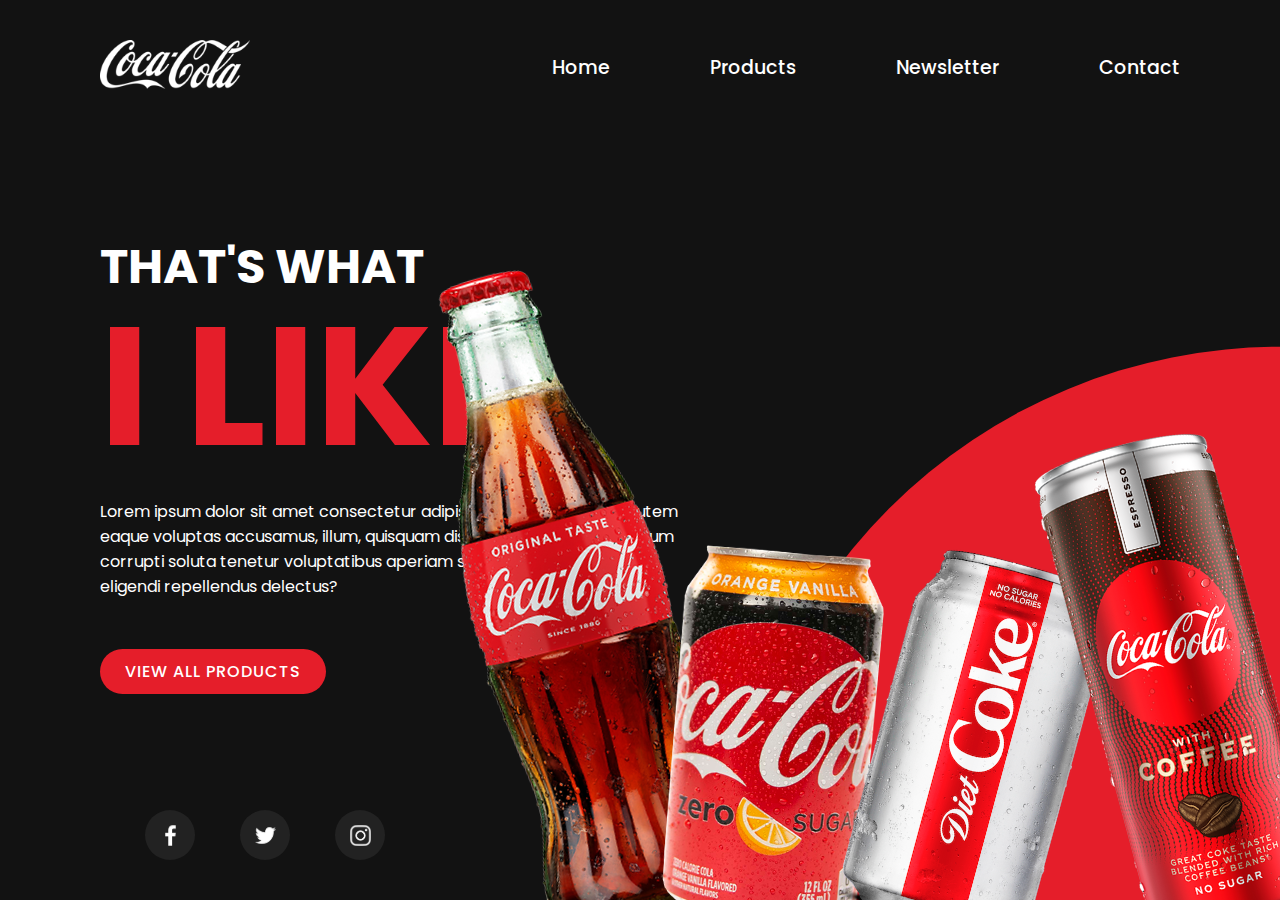
<file: index.html>
<!DOCTYPE html>
<html lang="en">
<head>
    <meta charset="UTF-8">
    <meta http-equiv="X-UA-Compatible" content="IE=edge">
    <meta name="viewport" content="width=device-width, initial-scale=1.0">
    <link rel="stylesheet" href="style.css">
    <title>Document</title>
</head>
<body>
    <section>
        <div class="circle"></div>
        <header>
            <a href="#"><img src="./images/logo.png" alt="" class="logo"></a>
            <nav class="navegation">
                <ul>
                    <li><a href="#">Home</a></li>
                    <li><a href="#">Products</a></li>
                    <li><a href="#">Newsletter</a></li>
                    <li><a href="#">Contact</a></li>
                </ul>
            </nav>
        </header>
        <div class="content">
            <div class="text">
                <h2>THAT'S WHAT <br><span>I LIKE</span></h2>
                <p>Lorem ipsum dolor sit amet consectetur adipisicing elit. Asperiores autem eaque voluptas accusamus, illum, quisquam distinctio adipisci iusto earum corrupti soluta tenetur voluptatibus aperiam saepe vitae architecto eligendi repellendus delectus?</p>
                <a href="#">VIEW ALL PRODUCTS</a>
            </div>
        </div>
        <ul class="icons">
            <li><a href="#"><img src="./images/facebook.png" alt=""></a></li>
            <li><a href="#"><img src="images/twitter.png" alt=""></a></li>
            <li><a href="#"><img src="./images/instagram.png" alt=""></a></li>
        </ul>
        <div class="boxImg">
            <img src="./images/cocacola1.png" alt="" class="img1">
            <img src="./images/cocacola2.png" alt="" class="img2">
            <img src="./images/cocacola3.png" alt="" class="img3">
            <img src="./images/cocacola4.png" alt="" class="img4">
        </div>
    </section>
</body>
</html>
</file>
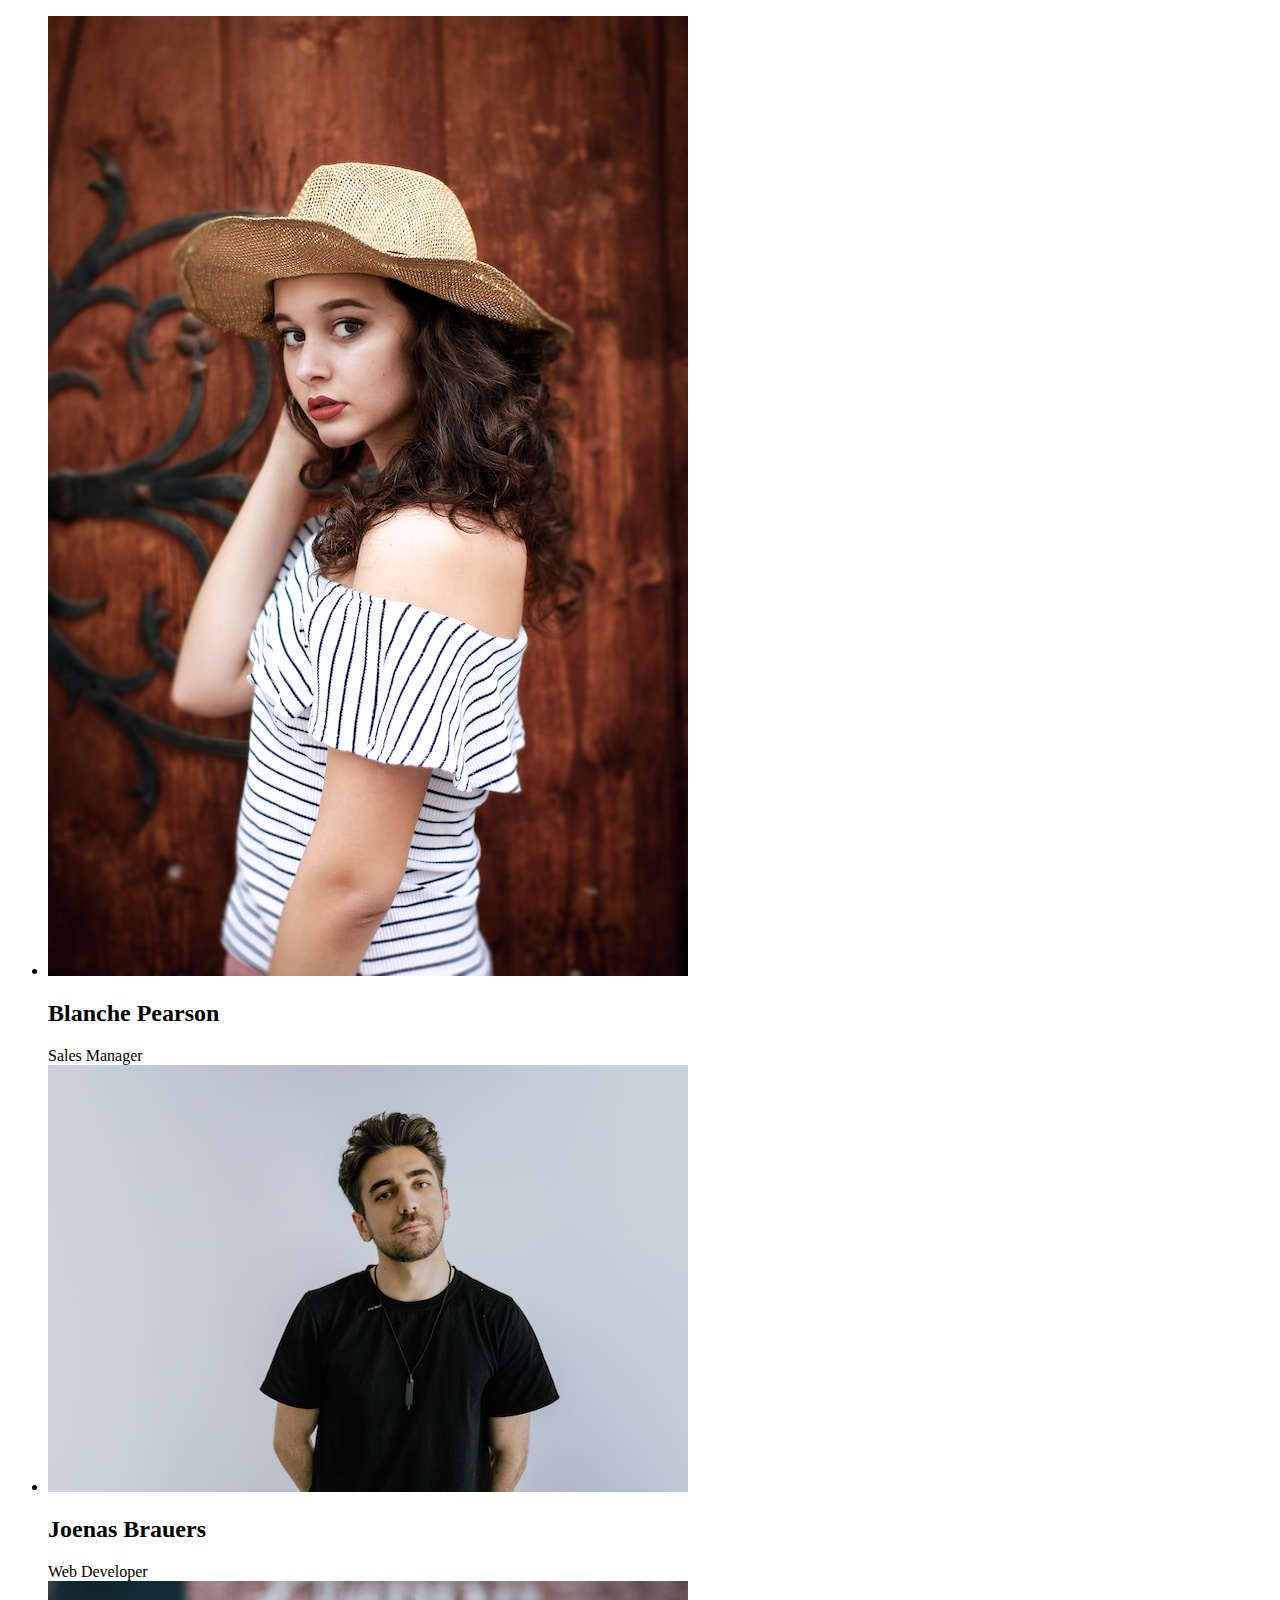
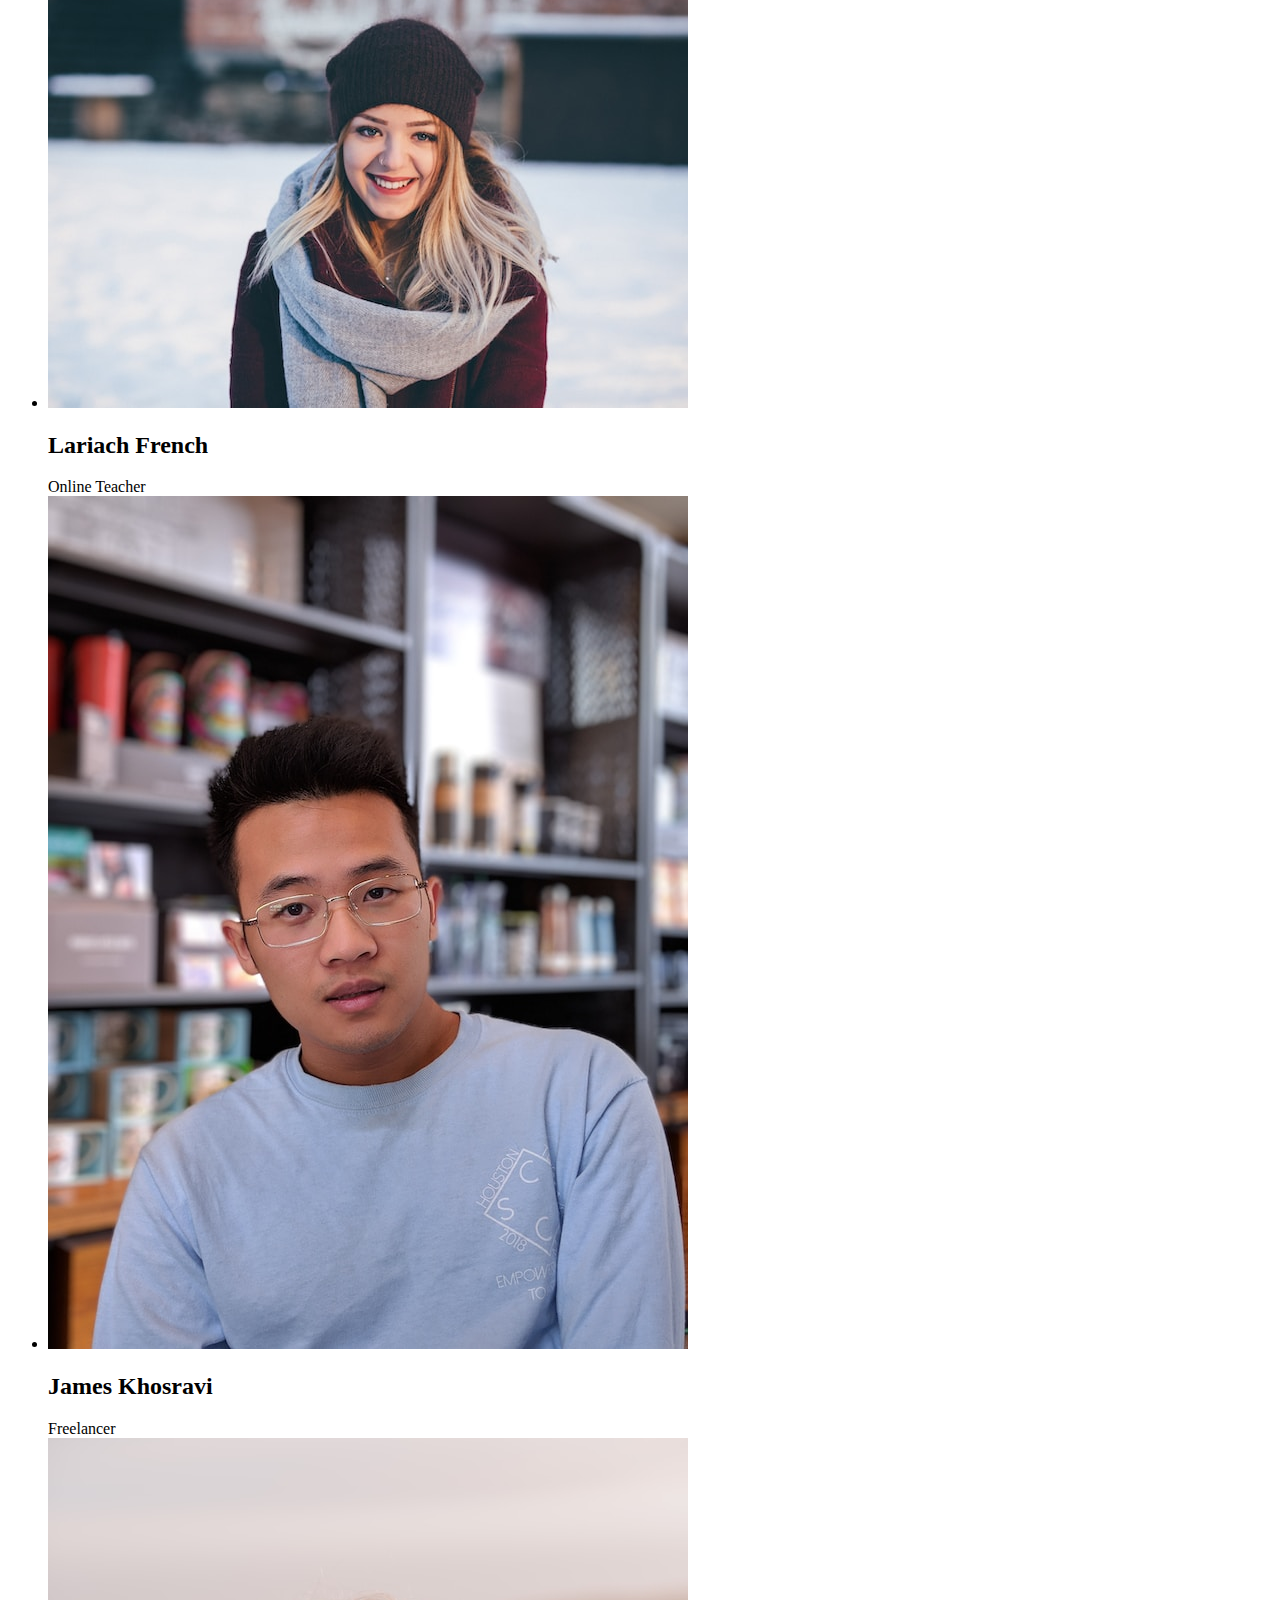
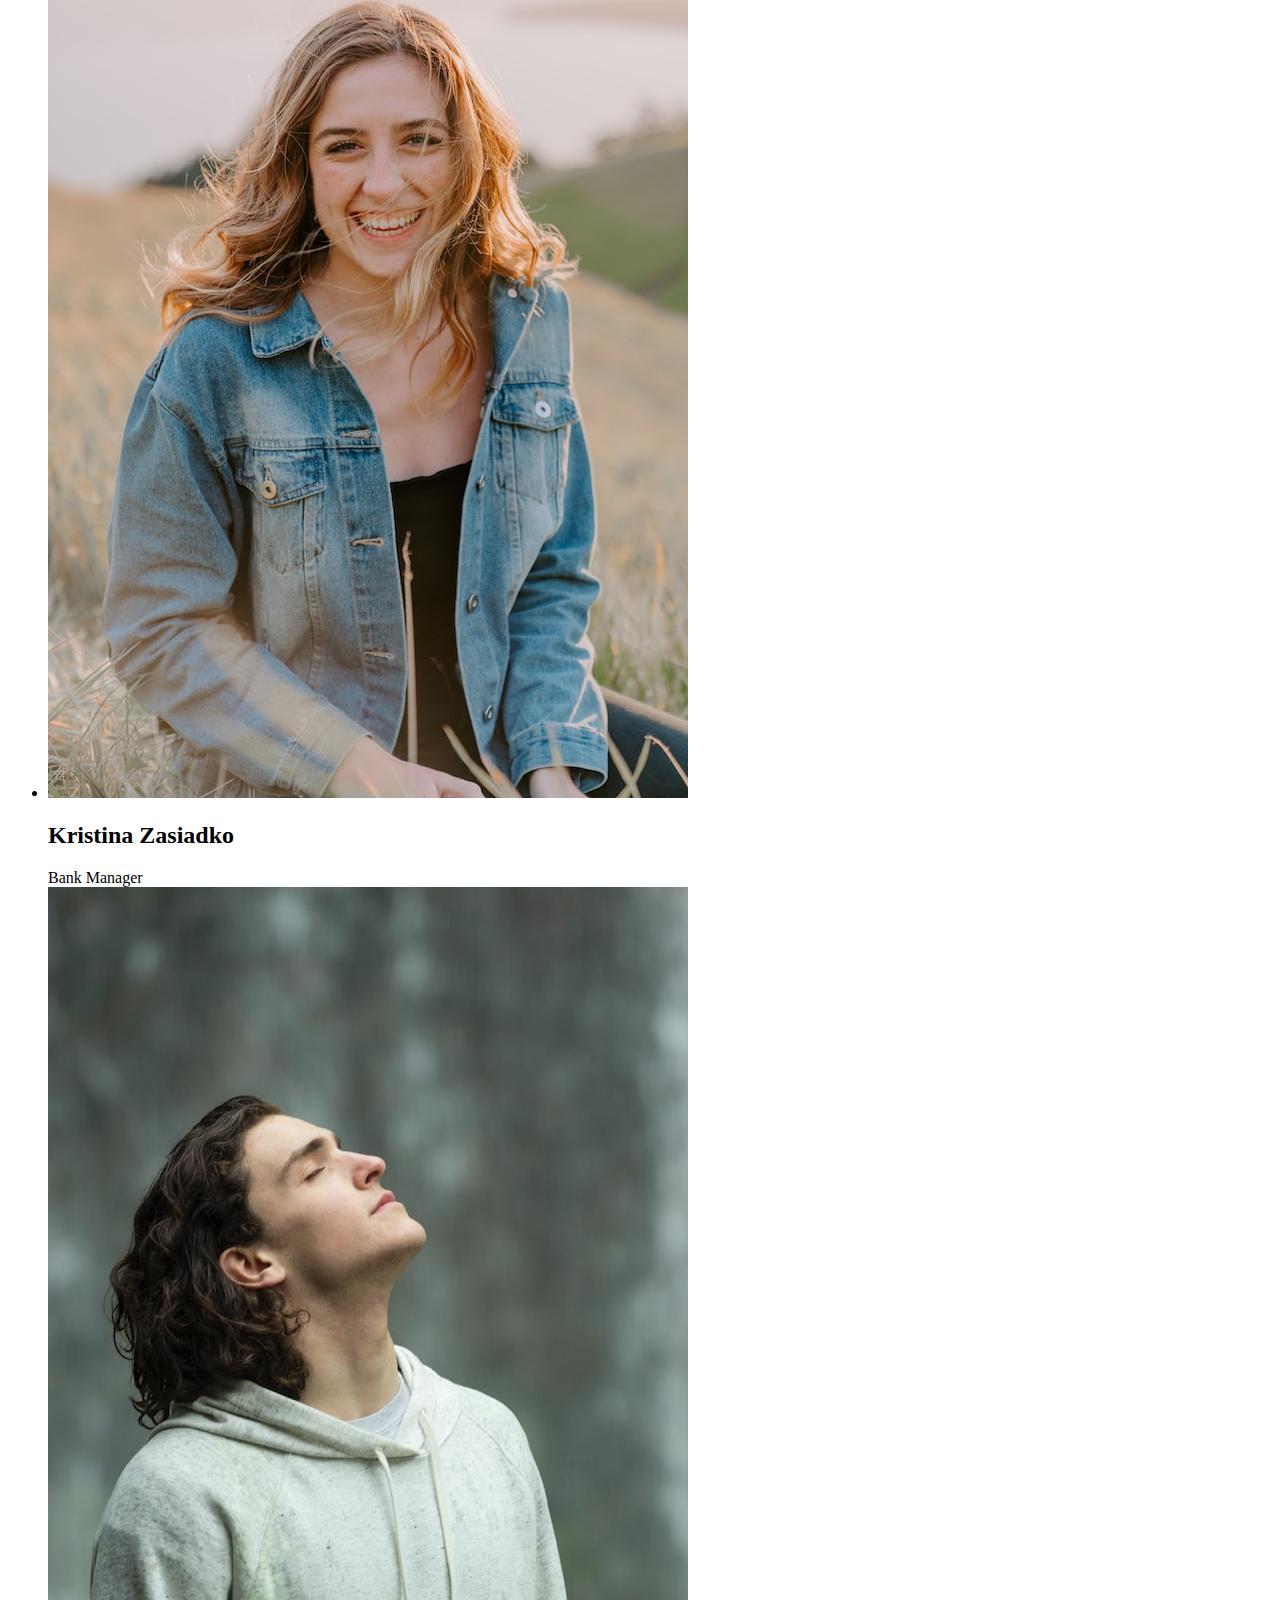
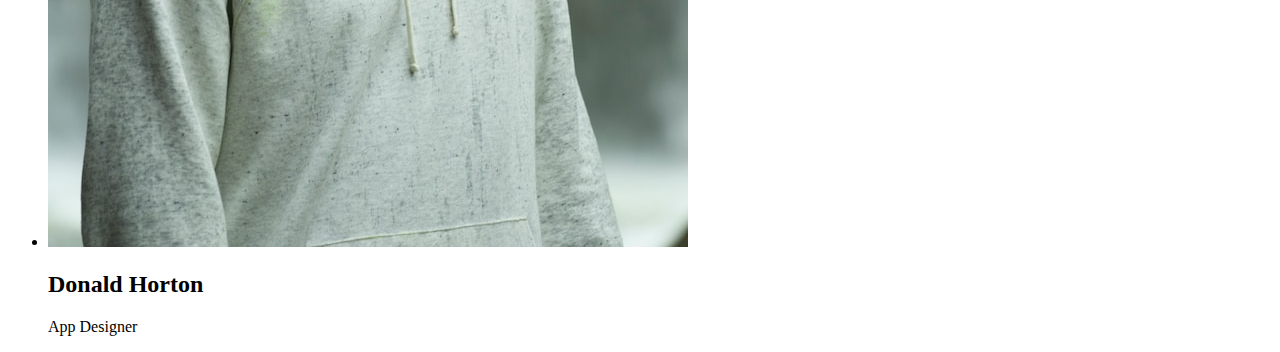
<file: carousel.html>
<!DOCTYPE html>
<html lang="en">

<head>
    <meta charset="UTF-8">
    <meta name="viewport" content="width=device-width, initial-scale=1.0">
    <title>Document</title>
</head>

<body>
    <div class="wrapper">
        <i id="left" class="fa-solid fa-angle-left"></i>
        <ul class="carousel">
            <li class="card">
                <div class="img"><img src="images/img-1.jpg" alt="img" draggable="false"></div>
                <h2>Blanche Pearson</h2>
                <span>Sales Manager</span>
            </li>
            <li class="card">
                <div class="img"><img src="images/img-2.jpg" alt="img" draggable="false"></div>
                <h2>Joenas Brauers</h2>
                <span>Web Developer</span>
            </li>
            <li class="card">
                <div class="img"><img src="images/img-3.jpg" alt="img" draggable="false"></div>
                <h2>Lariach French</h2>
                <span>Online Teacher</span>
            </li>
            <li class="card">
                <div class="img"><img src="images/img-4.jpg" alt="img" draggable="false"></div>
                <h2>James Khosravi</h2>
                <span>Freelancer</span>
            </li>
            <li class="card">
                <div class="img"><img src="images/img-5.jpg" alt="img" draggable="false"></div>
                <h2>Kristina Zasiadko</h2>
                <span>Bank Manager</span>
            </li>
            <li class="card">
                <div class="img"><img src="images/img-6.jpg" alt="img" draggable="false"></div>
                <h2>Donald Horton</h2>
                <span>App Designer</span>
            </li>
        </ul>
        <i id="right" class="fa-solid fa-angle-right"></i>
    </div>

    <script src="#" type="text/javascript">
        const wrapper = document.querySelector(".wrapper");
        const carousel = document.querySelector(".carousel");
        const firstCardWidth = carousel.querySelector(".card").offsetWidth;
        const arrowBtns = document.querySelectorAll(".wrapper i");
        const carouselChildrens = [...carousel.children];

        let isDragging = false, isAutoPlay = true, startX, startScrollLeft, timeoutId;

        // Get the number of cards that can fit in the carousel at once
        let cardPerView = Math.round(carousel.offsetWidth / firstCardWidth);

        // Insert copies of the last few cards to beginning of carousel for infinite scrolling
        carouselChildrens.slice(-cardPerView).reverse().forEach(card => {
            carousel.insertAdjacentHTML("afterbegin", card.outerHTML);
        });

        // Insert copies of the first few cards to end of carousel for infinite scrolling
        carouselChildrens.slice(0, cardPerView).forEach(card => {
            carousel.insertAdjacentHTML("beforeend", card.outerHTML);
        });

        // Scroll the carousel at appropriate postition to hide first few duplicate cards on Firefox
        carousel.classList.add("no-transition");
        carousel.scrollLeft = carousel.offsetWidth;
        carousel.classList.remove("no-transition");

        // Add event listeners for the arrow buttons to scroll the carousel left and right
        arrowBtns.forEach(btn => {
            btn.addEventListener("click", () => {
                carousel.scrollLeft += btn.id == "left" ? -firstCardWidth : firstCardWidth;
            });
        });

        const dragStart = (e) => {
            isDragging = true;
            carousel.classList.add("dragging");
            // Records the initial cursor and scroll position of the carousel
            startX = e.pageX;
            startScrollLeft = carousel.scrollLeft;
        }

        const dragging = (e) => {
            if (!isDragging) return; // if isDragging is false return from here
            // Updates the scroll position of the carousel based on the cursor movement
            carousel.scrollLeft = startScrollLeft - (e.pageX - startX);
        }

        const dragStop = () => {
            isDragging = false;
            carousel.classList.remove("dragging");
        }

        const infiniteScroll = () => {
            // If the carousel is at the beginning, scroll to the end
            if (carousel.scrollLeft === 0) {
                carousel.classList.add("no-transition");
                carousel.scrollLeft = carousel.scrollWidth - (2 * carousel.offsetWidth);
                carousel.classList.remove("no-transition");
            }
            // If the carousel is at the end, scroll to the beginning
            else if (Math.ceil(carousel.scrollLeft) === carousel.scrollWidth - carousel.offsetWidth) {
                carousel.classList.add("no-transition");
                carousel.scrollLeft = carousel.offsetWidth;
                carousel.classList.remove("no-transition");
            }

            // Clear existing timeout & start autoplay if mouse is not hovering over carousel
            clearTimeout(timeoutId);
            if (!wrapper.matches(":hover")) autoPlay();
        }

        const autoPlay = () => {
            if (window.innerWidth < 800 || !isAutoPlay) return; // Return if window is smaller than 800 or isAutoPlay is false
            // Autoplay the carousel after every 2500 ms
            timeoutId = setTimeout(() => carousel.scrollLeft += firstCardWidth, 2500);
        }
        autoPlay();

        carousel.addEventListener("mousedown", dragStart);
        carousel.addEventListener("mousemove", dragging);
        document.addEventListener("mouseup", dragStop);
        carousel.addEventListener("scroll", infiniteScroll);
        wrapper.addEventListener("mouseenter", () => clearTimeout(timeoutId));
        wrapper.addEventListener("mouseleave", autoPlay);
    </script>
</body>

</html>
</file>
<file: style.css>
@import url('https://fonts.googleapis.com/css2?family=Poppins:wght@200;300;400;500;600;700;800;900&display=swap');

*{
    margin: 0;
    padding: 0;
    box-sizing: border-box;
    font-family: 'Poppins', sans-serif;
}
section{
    position: relative;
    width: 100%;
    min-height: 100vh;
    padding: 100px;
    display: flex;
    justify-content: space-between;
    align-items: center;
    background: #121212;
    overflow: hidden;
}
.circle{
    position: absolute;
    top: 0;
    left: 0;
    width: 100%;
    height: 100%;
    background: #e51e2a;
    clip-path: circle(50% at bottom right);
}
header{
    position: absolute;
    top: 0;
    left: 0;
    width: 100%;
    padding: 40px 100px;
    display: flex;
    align-items: center;
    justify-content: space-between;
}
header .logo{
    position: relative;
    max-width: 150px;
}
header .navegation ul{
    position: relative;
    display: flex;
}
header .navegation  li{
    list-style: none;
}
header .navegation li a{
    display: inline-block;
    color: #fff;
    font-weight: 500;
    text-decoration: none;
    font-size: 19px;
    margin-left: 100px;
}
.content{
    position: relative;
    width: 100%;
    display: flex;
    align-items: center;
    justify-content: space-between;
}
.content .text{
    position: relative;
    max-width: 600px;
    margin-right: 20px;
}
.content .text h2{
    color: #fff;
    font-size: 3em;
    margin-bottom: 10px;
    line-height: 2.5em;
    font-weight: 700;
}
.content .text h2 span{
    font-size: 3.5em;
    color: #e51e2a;
}
.content .text p{
    color: #fff;
}
.content .text a{
    display: inline-block;
    margin-top: 50px;
    padding: 10px 25px;
    background: #e51e2a;
    color: #fff;
    font-weight: 500;
    letter-spacing: 1px;
    text-decoration: none;
    border-radius: 40px;
    transition: 0.3s ease-in-out;
}
.content .text a:hover{
    transform: translateY(-10px);
}
.icons{
    position: absolute;
    bottom: 40px;
    left: 100px;
    display: flex;
    justify-content: center;
    align-items: center;
}
.icons li{
    list-style: none;
}
.icons li a{
    display: inline-block;
    margin-left: 45px;
    background: #222;
    width: 50px;
    height: 50px;
    display: flex;
    justify-content: center;
    align-items: center;
    border-radius: 50%;
    transition:  0.3s ease-in-out;
}
.icons li a:hover{
    background: #e51e2a;
    transform: translateY(-10px);
}
.icons li a img{
    filter: invert(1);
    transform: scale(0.5);
}
.boxImg{
    position: absolute;
    right: 0;
    bottom: -40px;
}
.boxImg img{
    width: 200px;
}
.boxImg .img1{
    transform: rotate(-15deg)
}
.boxImg .img2{
    transform: rotate(5deg)
}
.boxImg .img3{
    transform: rotate(15deg)
}
.boxImg .img4{
    transform: rotate(-15deg)
}
</file>
